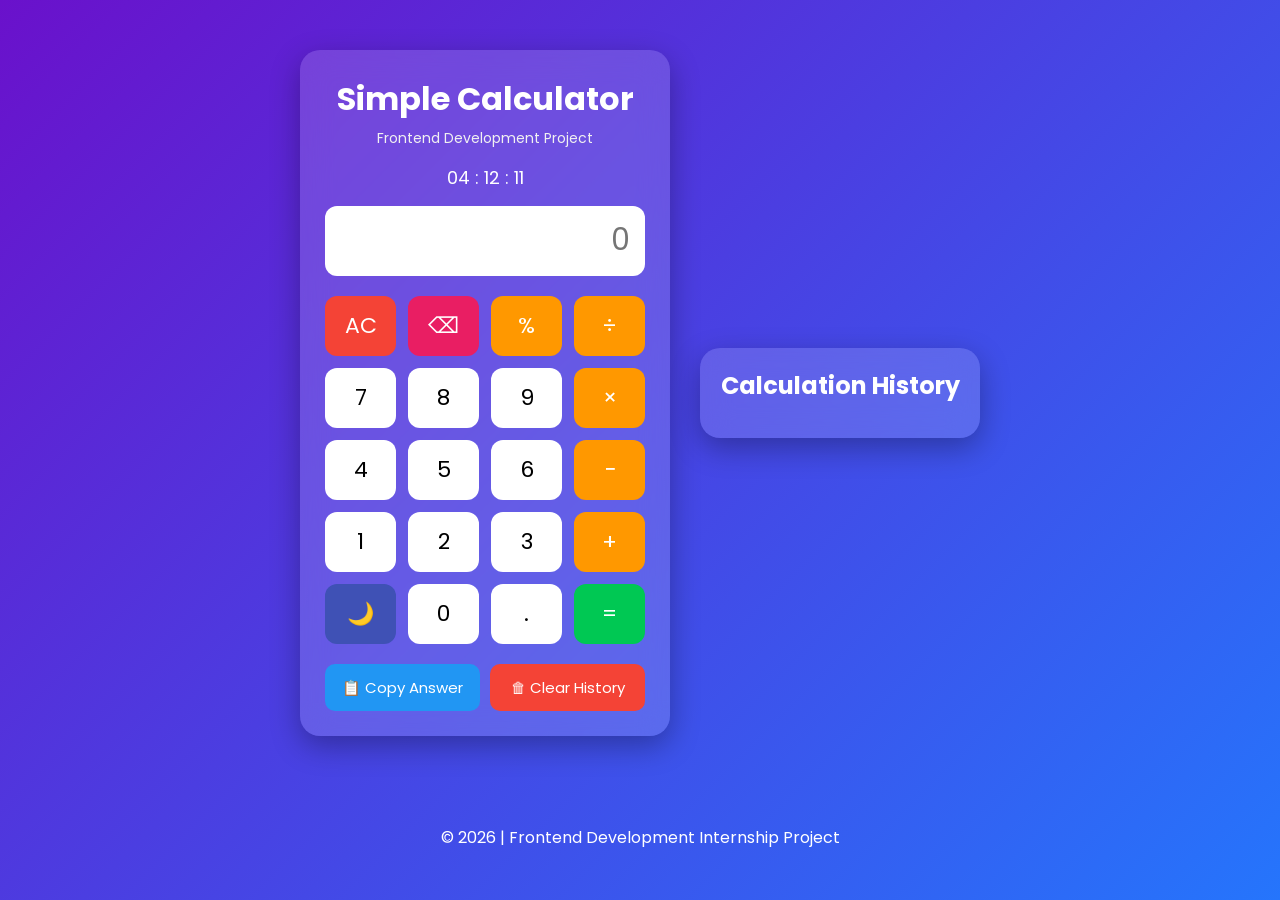
<file: index.html>
<!DOCTYPE html>
<html lang="en">

<head>

    <meta charset="UTF-8">
    <meta name="viewport" content="width=device-width, initial-scale=1.0">

    <title>Simple Calculator | CodeAlpha</title>

    
    <link rel="preconnect" href="https://fonts.googleapis.com">
    <link rel="preconnect" href="https://fonts.gstatic.com" crossorigin>

    <link href="https://fonts.googleapis.com/css2?family=Poppins:wght@300;400;500;600;700&display=swap" rel="stylesheet">


    <link rel="stylesheet" href="style.css">

</head>

<body>

    
    <div class="calculator">

    
        <h1>Simple Calculator</h1>

        <p class="developer">
            Frontend Development Project
        </p>

        
        <div class="time-box">

            <span id="clock">00:00:00</span>

        </div>

        
        <div class="display">

            <input
                type="text"
                id="screen"
                placeholder="0"
                readonly>

        </div>

        
        <div class="buttons">

            
            <button class="clear-btn" onclick="clearScreen()">AC</button>

            <button class="delete-btn" onclick="deleteValue()">⌫</button>

            <button class="operator-btn" onclick="displayValue('%')">%</button>

            <button class="operator-btn" onclick="displayValue('/')">÷</button>

            
            <button onclick="displayValue('7')">7</button>

            <button onclick="displayValue('8')">8</button>

            <button onclick="displayValue('9')">9</button>

            <button class="operator-btn" onclick="displayValue('*')">×</button>

        
            <button onclick="displayValue('4')">4</button>

            <button onclick="displayValue('5')">5</button>

            <button onclick="displayValue('6')">6</button>

            <button class="operator-btn" onclick="displayValue('-')">−</button>

            
            <button onclick="displayValue('1')">1</button>

            <button onclick="displayValue('2')">2</button>

            <button onclick="displayValue('3')">3</button>

            <button class="operator-btn" onclick="displayValue('+')">+</button>

            
            <button class="theme-btn" onclick="changeTheme()">

                🌙

            </button>

            <button onclick="displayValue('0')">0</button>

            <button onclick="displayValue('.')">.</button>

            <button class="equal-btn" onclick="calculateResult()">=</button>

        </div>

        
        <div class="extra-buttons">

            <button onclick="copyAnswer()">

                📋 Copy Answer

            </button>

            <button onclick="clearHistory()">

                🗑 Clear History

            </button>

        </div>

    </div>

    
    <div class="history-box">

        <h2>Calculation History</h2>

        <ul id="history">

        </ul>

    </div>


    <footer>

        <p>

            © 2026 | Frontend Development Internship Project

        </p>

    </footer>

    
    <script src="script.js"></script>

</body>

</html>
</file>
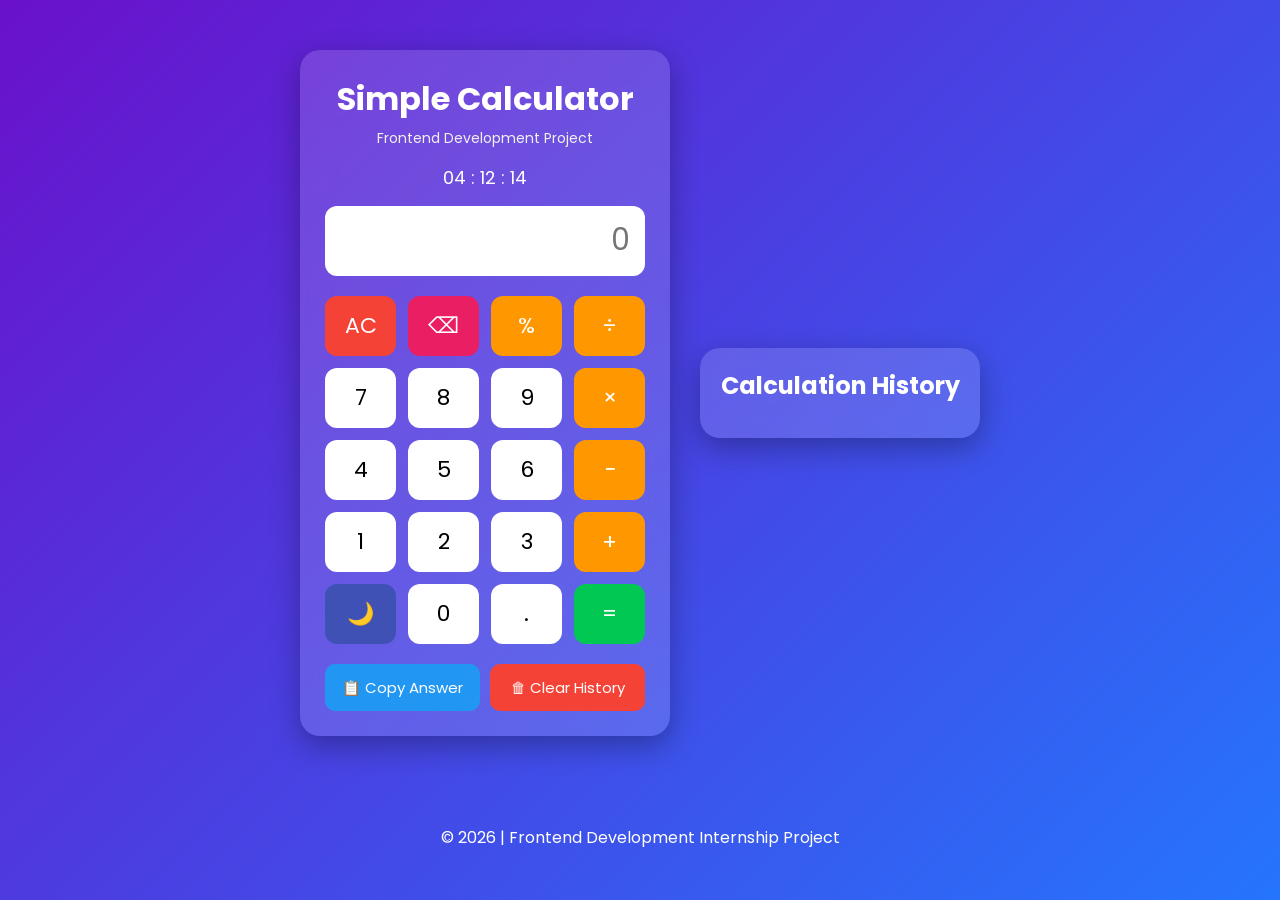
<file: calculator/index.html>
<!DOCTYPE html>
<html lang="en">

<head>

    <meta charset="UTF-8">
    <meta name="viewport" content="width=device-width, initial-scale=1.0">

    <title>Simple Calculator | CodeAlpha</title>

    
    <link rel="preconnect" href="https://fonts.googleapis.com">
    <link rel="preconnect" href="https://fonts.gstatic.com" crossorigin>

    <link href="https://fonts.googleapis.com/css2?family=Poppins:wght@300;400;500;600;700&display=swap" rel="stylesheet">


    <link rel="stylesheet" href="style.css">

</head>

<body>

    
    <div class="calculator">

    
        <h1>Simple Calculator</h1>

        <p class="developer">
            Frontend Development Project
        </p>

        
        <div class="time-box">

            <span id="clock">00:00:00</span>

        </div>

        
        <div class="display">

            <input
                type="text"
                id="screen"
                placeholder="0"
                readonly>

        </div>

        
        <div class="buttons">

            
            <button class="clear-btn" onclick="clearScreen()">AC</button>

            <button class="delete-btn" onclick="deleteValue()">⌫</button>

            <button class="operator-btn" onclick="displayValue('%')">%</button>

            <button class="operator-btn" onclick="displayValue('/')">÷</button>

            
            <button onclick="displayValue('7')">7</button>

            <button onclick="displayValue('8')">8</button>

            <button onclick="displayValue('9')">9</button>

            <button class="operator-btn" onclick="displayValue('*')">×</button>

        
            <button onclick="displayValue('4')">4</button>

            <button onclick="displayValue('5')">5</button>

            <button onclick="displayValue('6')">6</button>

            <button class="operator-btn" onclick="displayValue('-')">−</button>

            
            <button onclick="displayValue('1')">1</button>

            <button onclick="displayValue('2')">2</button>

            <button onclick="displayValue('3')">3</button>

            <button class="operator-btn" onclick="displayValue('+')">+</button>

            
            <button class="theme-btn" onclick="changeTheme()">

                🌙

            </button>

            <button onclick="displayValue('0')">0</button>

            <button onclick="displayValue('.')">.</button>

            <button class="equal-btn" onclick="calculateResult()">=</button>

        </div>

        
        <div class="extra-buttons">

            <button onclick="copyAnswer()">

                📋 Copy Answer

            </button>

            <button onclick="clearHistory()">

                🗑 Clear History

            </button>

        </div>

    </div>

    
    <div class="history-box">

        <h2>Calculation History</h2>

        <ul id="history">

        </ul>

    </div>


    <footer>

        <p>

            © 2026 | Frontend Development Internship Project

        </p>

    </footer>

    
    <script src="script.js"></script>

</body>

</html>
</file>
<file: style.css>
@import url('https://fonts.googleapis.com/css2?family=Poppins:wght@300;400;500;600&display=swap');




*{
    margin:0;
    padding:0;
    box-sizing:border-box;
    font-family:'Poppins',sans-serif;
}



body{

    min-height:100vh;

    display:flex;

    justify-content:center;

    align-items:center;

    flex-wrap:wrap;

    gap:30px;

    padding:30px;

    background:linear-gradient(135deg,#6a11cb,#2575fc);

}




.calculator{

    width:370px;

    background:rgba(255,255,255,.15);

    backdrop-filter:blur(15px);

    border-radius:20px;

    padding:25px;

    box-shadow:0 10px 30px rgba(0,0,0,.3);

}



.calculator h1{

    color:white;

    text-align:center;

}

.developer{

    text-align:center;

    color:#f1f1f1;

    margin-top:5px;

    margin-bottom:15px;

    font-size:14px;

}




.time-box{

    text-align:center;

    color:white;

    font-size:18px;

    margin-bottom:15px;

}




.display{

    margin-bottom:20px;

}

.display input{

    width:100%;

    height:70px;

    border:none;

    outline:none;

    border-radius:12px;

    background:white;

    font-size:30px;

    text-align:right;

    padding:15px;

}



.buttons{

    display:grid;

    grid-template-columns:repeat(4,1fr);

    gap:12px;

}


.buttons button{

    height:60px;

    border:none;

    border-radius:12px;

    cursor:pointer;

    font-size:22px;

    transition:.3s;

}


.buttons button:hover{

    transform:translateY(-3px);

    box-shadow:0 5px 15px rgba(0,0,0,.3);

}


.buttons button:active{

    transform:scale(.95);

}




.buttons button{

    background:white;

}




.operator-btn{

    background:#ff9800 !important;

    color:white;

}




.equal-btn{

    background:#00c853 !important;

    color:white;

}




.clear-btn{

    background:#f44336 !important;

    color:white;

}




.delete-btn{

    background:#e91e63 !important;

    color:white;

}




.theme-btn{

    background:#3f51b5 !important;

    color:white;

}



.extra-buttons{

    margin-top:20px;

    display:flex;

    justify-content:space-between;

    gap:10px;

}


.extra-buttons button{

    flex:1;

    padding:12px;

    border:none;

    border-radius:10px;

    cursor:pointer;

    font-size:15px;

    transition:.3s;

}


.extra-buttons button:first-child{

    background:#2196f3;

    color:white;

}


.extra-buttons button:last-child{

    background:#f44336;

    color:white;

}


.extra-buttons button:hover{

    opacity:.9;

}




.history-box{

    width:280px;

    background:rgba(255,255,255,.15);

    backdrop-filter:blur(15px);

    border-radius:20px;

    padding:20px;

    color:white;

    box-shadow:0 10px 30px rgba(0,0,0,.3);

}


.history-box h2{

    text-align:center;

    margin-bottom:15px;

}


#history{

    list-style:none;

    max-height:350px;

    overflow-y:auto;

}


#history li{

    background:rgba(255,255,255,.2);

    padding:10px;

    margin-bottom:10px;

    border-radius:10px;

}



footer{

    width:100%;

    text-align:center;

    color:white;

    margin-top:20px;

}


.dark{

    background:#121212;

}


.dark .calculator{

    background:#1f1f1f;

}


.dark .history-box{

    background:#1f1f1f;

}


.dark input{

    background:#2c2c2c;

    color:white;

}


.dark .buttons button{

    background:#444;

    color:white;

}


.dark footer{

    color:white;

}


@media(max-width:900px){

    body{

        flex-direction:column;

    }

}


@media(max-width:420px){

    .calculator{

        width:100%;

    }

    .history-box{

        width:100%;

    }

}
</file>
<file: calculator/style.css>
@import url('https://fonts.googleapis.com/css2?family=Poppins:wght@300;400;500;600&display=swap');




*{
    margin:0;
    padding:0;
    box-sizing:border-box;
    font-family:'Poppins',sans-serif;
}



body{

    min-height:100vh;

    display:flex;

    justify-content:center;

    align-items:center;

    flex-wrap:wrap;

    gap:30px;

    padding:30px;

    background:linear-gradient(135deg,#6a11cb,#2575fc);

}




.calculator{

    width:370px;

    background:rgba(255,255,255,.15);

    backdrop-filter:blur(15px);

    border-radius:20px;

    padding:25px;

    box-shadow:0 10px 30px rgba(0,0,0,.3);

}



.calculator h1{

    color:white;

    text-align:center;

}

.developer{

    text-align:center;

    color:#f1f1f1;

    margin-top:5px;

    margin-bottom:15px;

    font-size:14px;

}




.time-box{

    text-align:center;

    color:white;

    font-size:18px;

    margin-bottom:15px;

}




.display{

    margin-bottom:20px;

}

.display input{

    width:100%;

    height:70px;

    border:none;

    outline:none;

    border-radius:12px;

    background:white;

    font-size:30px;

    text-align:right;

    padding:15px;

}



.buttons{

    display:grid;

    grid-template-columns:repeat(4,1fr);

    gap:12px;

}


.buttons button{

    height:60px;

    border:none;

    border-radius:12px;

    cursor:pointer;

    font-size:22px;

    transition:.3s;

}


.buttons button:hover{

    transform:translateY(-3px);

    box-shadow:0 5px 15px rgba(0,0,0,.3);

}


.buttons button:active{

    transform:scale(.95);

}




.buttons button{

    background:white;

}




.operator-btn{

    background:#ff9800 !important;

    color:white;

}




.equal-btn{

    background:#00c853 !important;

    color:white;

}




.clear-btn{

    background:#f44336 !important;

    color:white;

}




.delete-btn{

    background:#e91e63 !important;

    color:white;

}




.theme-btn{

    background:#3f51b5 !important;

    color:white;

}



.extra-buttons{

    margin-top:20px;

    display:flex;

    justify-content:space-between;

    gap:10px;

}


.extra-buttons button{

    flex:1;

    padding:12px;

    border:none;

    border-radius:10px;

    cursor:pointer;

    font-size:15px;

    transition:.3s;

}


.extra-buttons button:first-child{

    background:#2196f3;

    color:white;

}


.extra-buttons button:last-child{

    background:#f44336;

    color:white;

}


.extra-buttons button:hover{

    opacity:.9;

}




.history-box{

    width:280px;

    background:rgba(255,255,255,.15);

    backdrop-filter:blur(15px);

    border-radius:20px;

    padding:20px;

    color:white;

    box-shadow:0 10px 30px rgba(0,0,0,.3);

}


.history-box h2{

    text-align:center;

    margin-bottom:15px;

}


#history{

    list-style:none;

    max-height:350px;

    overflow-y:auto;

}


#history li{

    background:rgba(255,255,255,.2);

    padding:10px;

    margin-bottom:10px;

    border-radius:10px;

}



footer{

    width:100%;

    text-align:center;

    color:white;

    margin-top:20px;

}


.dark{

    background:#121212;

}


.dark .calculator{

    background:#1f1f1f;

}


.dark .history-box{

    background:#1f1f1f;

}


.dark input{

    background:#2c2c2c;

    color:white;

}


.dark .buttons button{

    background:#444;

    color:white;

}


.dark footer{

    color:white;

}


@media(max-width:900px){

    body{

        flex-direction:column;

    }

}


@media(max-width:420px){

    .calculator{

        width:100%;

    }

    .history-box{

        width:100%;

    }

}
</file>
